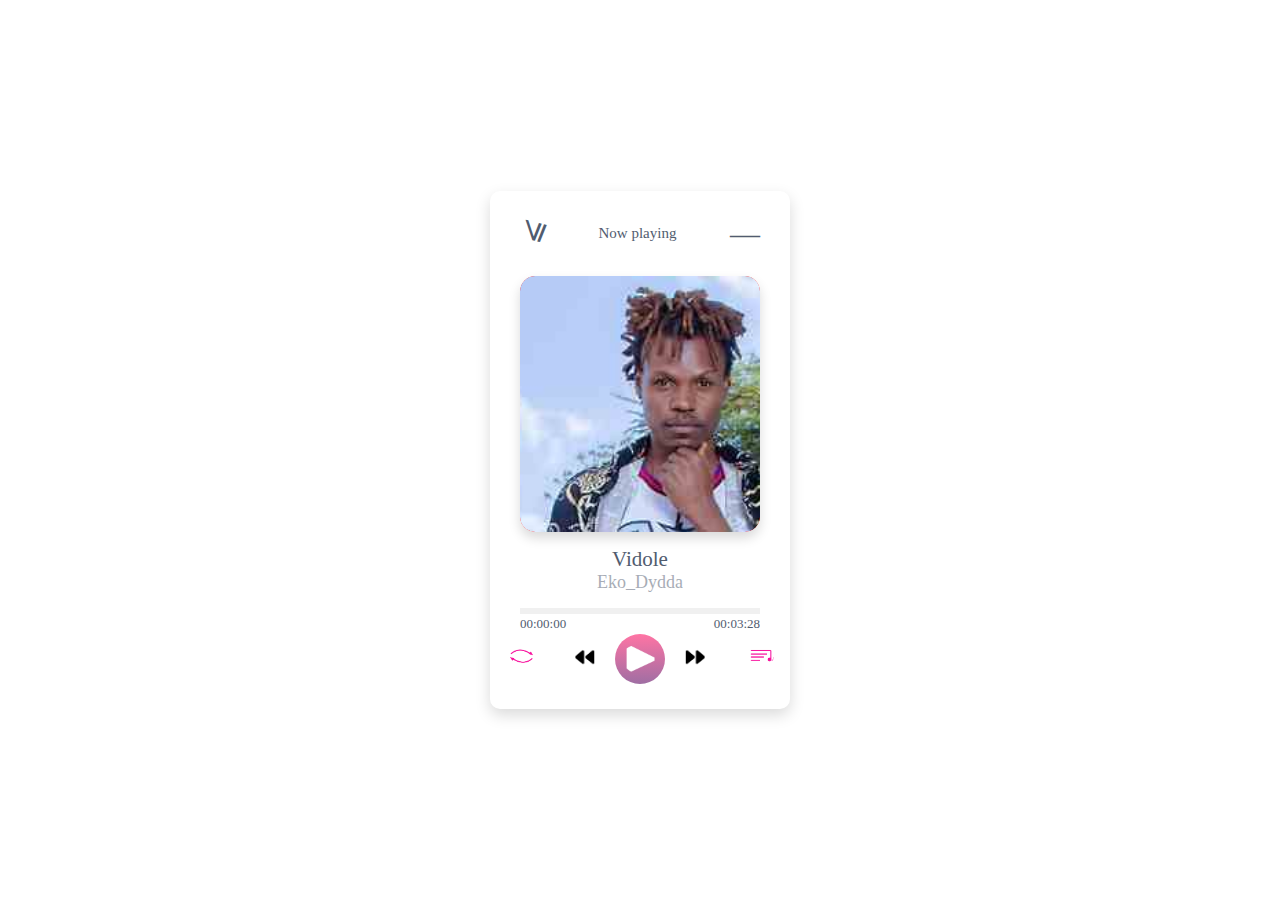
<file: index.html>
<!DOCTYPE html>
<html lang="en">
<head>
  <meta charset="UTF-8">
  <meta name="viewport" content="width=device-width, initial-scale=1.0">
  <title>Music player</title>
  <link rel="stylesheet" href="style.css">
  <link rel="stylesheet" href="">
</head>
<body>
    <div class="wrapper">
        <div class="top-bar">
            <i class="material-icons down">&les;</i>
            <span>Now playing</span>
            <i class="material-icons">&horbar;</i>
          </div>
          <div class="img-area">
            <img class="img-box" src="">
          </div>
          <div class="song-details">
            <p class="name"></p>
            <p class="artist"></p>
          </div>
          <div class="progress-area">
            <div class="progress-bar"></div>
            <div class="timer">
                <span class="current"></span>
                <span class="duration"></span>
            </div>
            <audio id="main-audio" >
              <source src="" >
            </audio>
          </div>
          <div class="controls">
           <i id="reapeat-songs" class="material"> 
            <a href="bust.html"> <img id="repeat-plist" src="controls/repaet.png" class="images"></a> 
          </i>
           <i>
            <img id="prev" src="controls/backward.png" alt="">
          </i>
          <i> 
            <img class="play-pause" src="controls/play.png" alt="">
           </i> 
           <i>
            <img id="next" src="controls/forward.png" alt="">
           </i>
           <i>
           <img id="all-songs"src="controls/playList.png" alt="">
           </i>
          </div>
          <div class="music-list">
            <div class="header">
              <div class="row">
          <i> <img id="play-p" src="controls/playList.png" alt=""> </i> 
             <span>Music List</span>
            </div>
           <i id="close">&times;</i>
          </div>
          <ul class="allSongs">
          </ul>
          </div>
    </div>

    <script src="script.js"></script>
</body>
</html>
</file>
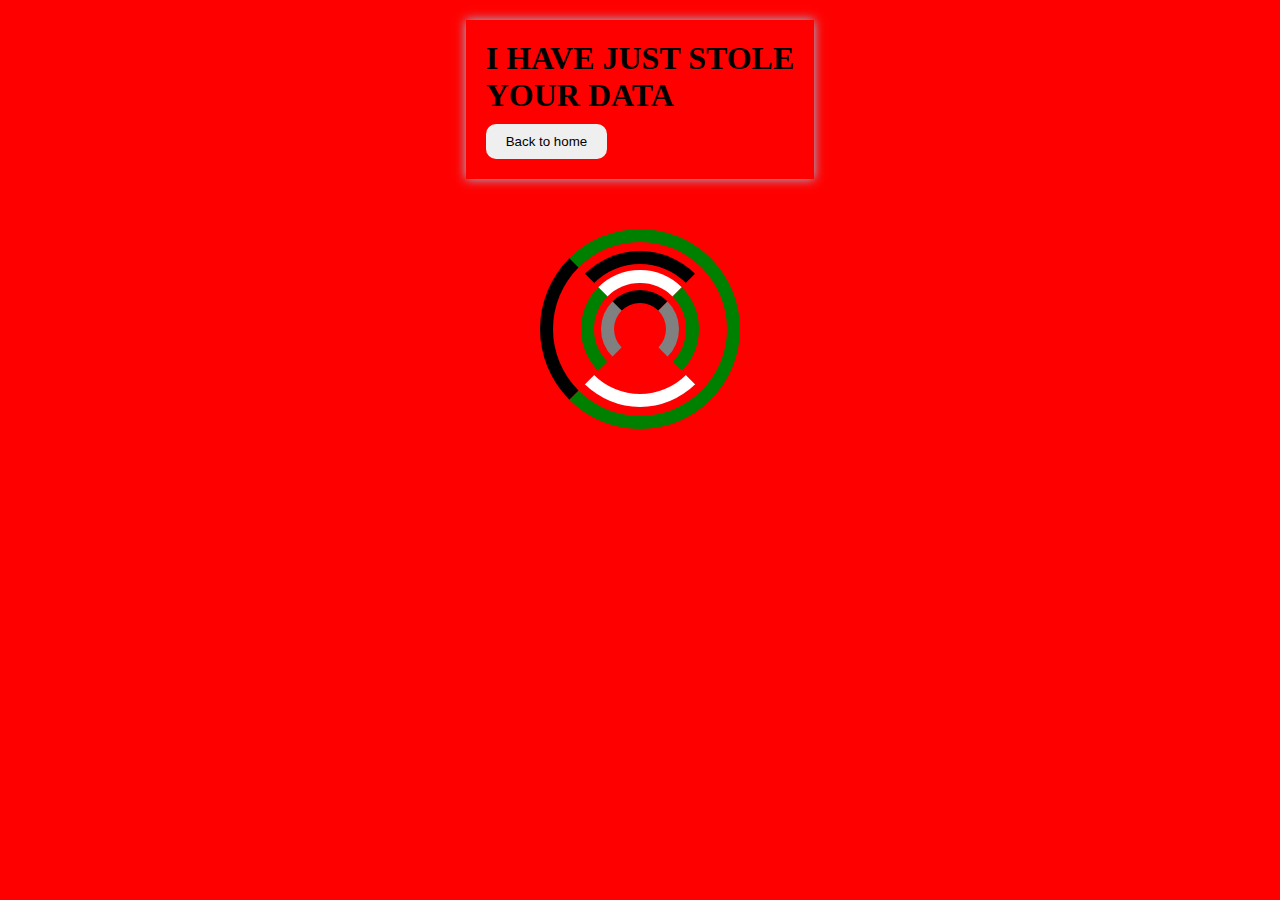
<file: bust.html>
<!DOCTYPE html>
<html lang="en">
<head>
    <meta charset="UTF-8">
    <meta name="viewport" content="width=device-width, initial-scale=1.0">
    <title>busted</title>
    <link rel="stylesheet" href="style.css">
</head>
<body class="new">
    <header>
        <h1 class="head-one">I HAVE JUST STOLE <br> YOUR DATA</h1>
        <button>
            <a href="index.html">Back to home</a>
        </button>
    </header>
    <div class="circle">
        <ul>
            <li></li>
            <li></li>
        </ul>
    </div>
    <script src="script.js">
    </script>
</body>
</html>
</file>
<file: style.css>
*{
    margin: 0;
    padding:0;
    box-sizing: border-box;
}

*::before, *::after{
 padding:0;
 margin: 0;
}
:root{
   --pink:#ff74a4;
   --violet:#9f6ea3;
   --lightblack:#515c6f;
   --white:#ffffff;
   --darkwhite:#cecaca;
   --pinkshadow:#ffcbdd;
   --lightshadow:rgba(0,0,0,.15);
}
body{
    display: flex;
    align-items: center;
    justify-content: center;
    min-height: 100vh;
}
.wrapper{
    width:300px;
    position: relative;
    padding:25px 30px;
    border-radius: 10px;
    background:var(--white);
    box-shadow: 0px 6px 15px var(--lightshadow);
    overflow: hidden;
    display: flex;
    flex-direction: column;
}
.wrapper i{
    cursor: pointer;;
}

.top-bar, .progress-area .timer, 
.music-list .header,.music-list li{
   display: flex;
   align-items: center;
   justify-content: space-between;
}

.top-bar i{
font-size: 30px;
color:var(--lightblack);
}

.top-bar span{
color:var(--lightblack);
font-size: 15px;
}

.img-area{
    height: 256px;
    width: 100%;
    margin-top: 25px;
    box-shadow: 0px 6px 12px var(--lightshadow);
    border-radius: 15px;
    display: flex;
    align-items: center;
    justify-content: center;
    overflow: hidden;
}
.img-area img{
    width:100%;
    height:100%;
    border-radius: 15px;
    background:red;
    object-fit: cover;
}
img{
    width:30px;
    cursor: pointer;
}
.song-details{
text-align: center;
margin: 15px 0;
color:var(--lightblack);
}
.song-details .name{
  font-size: 21px;  
}
.song-details .artist{
    opacity: .5;  
    font-size:18px;
  }

  .progress-area{
    height: 6px;
    width: 100%;
    background: #f0f0f0;
    cursor: pointer;
  }

  .progress-area .progress-bar{
    height: inherit;
    width:0px;
    position: relative;
    border-radius:50px;
    border: inherit;
    background:linear-gradient(90deg,var(--pink) 0%, var(--violet) 100%);
  }

  .progress-bar::before{
content: "";
position: absolute;
height: 12px;
width:12px;
background:#000;
border-radius:inherit;
right: -5px;
top:50%;
transform: translateY(-50%);
background: inherit;
opacity:0;
transition: opacity .2s ease;
  }

  .progress-area:hover .progress-bar::before{
    opacity:1;
  }
  .progress-area .timer{
    margin-top: 2px;
  }
  .timer span{
    font-size: 13px;
    color:var(--lightblack);
  }

  .controls{
    display: flex;
    align-items: center;
    justify-content: center;
    position:relative;
    top:10px;
  }
  .controls i{
    margin:10px;
    user-select: none;
    background-clip: text;
    -webkit-background-clip: text;
}

.controls i:nth-child(2) img,
.controls i:nth-child(4) img{
    width:20px;
}
.controls i:nth-child(5) img{
    width:70px;

}
.controls i:nth-child(2),
.controls i:nth-child() ,
.controls i:nth-child(4){
transform: translate(10px);
}
.controls i:nth-child(1) img{
  width:70px;
}
.down{
    transform: rotate(-90deg);
}
  #play-pause{
    width:20px;
    border-radius: 50%;
    align-items: center;
    justify-content: center;
    display:flex;

  }
  
  .controls i:nth-child(3){
    background:linear-gradient(var(--pink)0%,var(--violet)100%);
     border-radius: 50%;;
     display: flex;
     align-items: center;
     justify-content: center;
     padding:10px;
  }
  .controls:hover i:nth-child(3){
    background: var(--pink);
    
    
  }

  .music-list{
    position: absolute;
    left:0;
    bottom:-55%;
    opacity:0;
    padding:15px 30px;
    width: 100%;
    background:var(--white);
    border-radius: 15px;
    box-shadow: 0px -5px 10px rgba(0,0,0,.1);
    transition: bottom .5s ease-out;
  }
  .music-list-show{
    bottom:0;
    opacity:1;
    pointer-events:auto;
  }

  .music-list .header .row{
       display: flex;
       align-items: center;
       font-size: 15px;
       color:var(--lightblack);
  }

  .music-list .row i{
cursor:default;
  }
  .header .row span{
margin-left: 5px;
  }
  .header #close{
    font-size: 32px;
  }

  .music-list ul{
    margin: 10px 0;
    max-height: 250px;
    overflow:auto;
  }
  .music-list ul::-webkit-scrollbar{
    width:0;
  }
  .music-list ul li{
    list-style:none;
    padding-bottom: 10px; 
    margin-bottom: 5px;
    cursor: pointer;
    color: var(--lightblack);
    border-bottom: 1px solid #e5e5e5;
  }

  .music-list ul li:last-child{
    border-bottom: 0px;
  }
  .music-list ul li div{
    display: flex;
    justify-content: space-between;
    gap:10px;
    padding:5px;
    align-items: center;
  }

  .music-list ul li div span,p{
    font-size: 12px;
  }
  .music-list ul li .row img{
    border-radius: 50%;
    width:30px;
    height:30px;
  }
  .new{
    background:red;
     flex-direction: column;
     justify-content: flex-start;
  }
  .circle{
    width:200px;
    height: 200px;
    margin:50px;
    border-radius: 50%;
    border: 13px solid green;
    border-left:13px solid #000;
    display: flex;
    align-items: center;
    justify-content: center;
    animation:bounce 10s linear ;
  }
  .circle ul{
    width:90%;
    height: 90%;
    color:white;
    border-radius: 50%;
    border: 13px solid white;
    border-left:13px solid red;
    border-right:13px solid red;
    list-style: none;
    display: flex;
    align-items: center;
    justify-content: center;
    position: relative;
    border-top-color: black;
    animation: rotateTop .7s linear infinite;
  }
  .circle ul li:first-child{
    width:90%;
    height: 90%;
    color:white;
    border:13px solid red;
    border-radius: 50%;
    border-top: 13px solid white;
    border-left: 13px solid green;
    border-right: 13px solid green;
    list-style: none;
    animation: rotateRight .4s linear infinite;
  }
  .circle ul li:nth-child(2){
    width:60%;
    height: 60%;
    color:white;
    border:13px solid red;
    border-radius: 50%;
    border-left: 13px solid gray;
    border-right: 13px solid gray;
    border-top: 13px solid black;
    list-style: none;
    position: absolute;
    animation: rotateLeft .3s linear infinite;
    animation-delay: .3s;
  }

  .new header{
     color:white;
     box-shadow: 0 0 10px skyblue;
     margin-top: 20px;
     padding:20px;
  }
  .new header h1{
    font-family: poppins;
    color:black;
  }
  .new header button{
    padding:10px;
    border-radius: 10px;
    border: none;
    cursor: pointer;
    margin-top: 10px;
    transition: all .3s;
  }
  .new header button:hover{
     background-color: green;
     color: white;
     transform: translate(3px,-3px);
  }
  .new header button a{
    text-decoration: none;
    color:black;
    padding:10px;
  }

  @keyframes rotateLeft{
     0%{
      transform: rotate(0deg);
    }
     100%{
      transform: rotate(360deg);
    }
  }

  @keyframes rotateRight {
       0%{
        transform: rotate(0deg);
       }
       100%{
        transform: rotate(-360deg);
       }
  }
  @keyframes rotateTop {
    0%{
      transform: rotate(0deg);
    }
    100%{
      transform: rotate(360deg);
    }
  }
  @keyframes bounce {
    0%{
      transform: scale(0);
    }
    100%{
      transform: scale(1);
    }
  };

  @media screen and(max-width:285px){
   .new header h1{
        font-size: 7px;
        color:red;
    }

    .circle{
        border-left: white;
    }
  }
</file>
